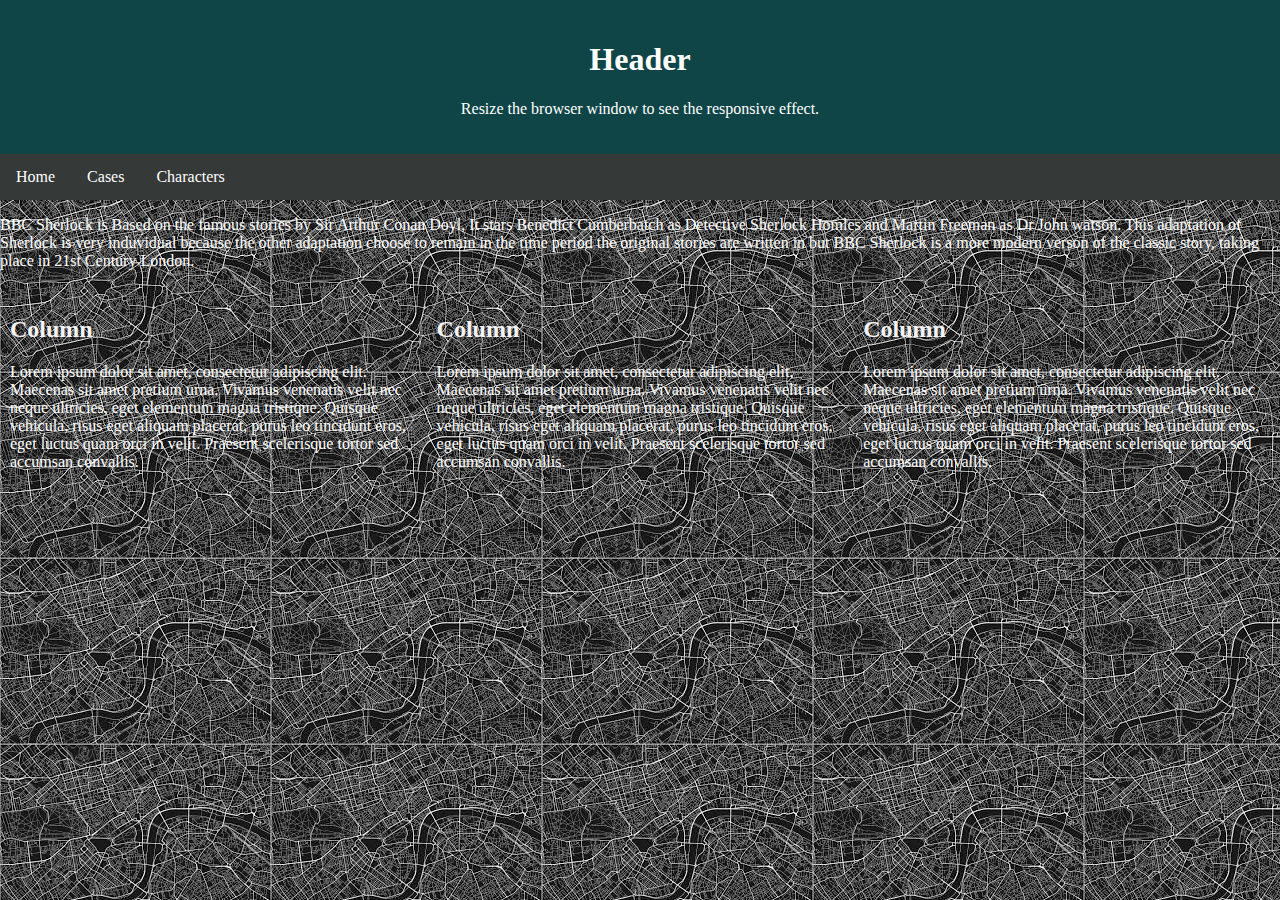
<file: index.html>
<!DOCTYPE html>
<html lang="en">
<head>
<title>Sherlock</title>
<meta charset="utf-8">
<meta name="viewport" content="width=device-width, initial-scale=1">
<link rel="stylesheet" type="text/css" href="Style.css" />

</head>
<body>
  

<div class="header">
  <h1>Header</h1>
  <p>Resize the browser window to see the responsive effect.</p>
</div>

<div class="topnav">
  <a href="index.html">Home</a>
  <a href="Cases.html">Cases</a>
  <a href="Characters.html">Characters</a>
</div>
  
<p> BBC Sherlock is Based on the famous stories by Sir Arthur Conan Doyl, It stars Benedict Cumberbatch as Detective Sherlock Homles and Martin Freeman as Dr John watson. This adaptation of Sherlock is very induvidual because the other adaptation choose to remain in the time period the original stories are written in but BBC Sherlock is a more modern verson of the classic story, taking place in 21st Century London. </p>

  <div class="row">
  <div class="column">
    <h2>Column</h2>
    <p>Lorem ipsum dolor sit amet, consectetur adipiscing elit. Maecenas sit amet pretium urna. Vivamus venenatis velit nec neque ultricies, eget elementum magna tristique. Quisque vehicula, risus eget aliquam placerat, purus leo tincidunt eros, eget luctus quam orci in velit. Praesent scelerisque tortor sed accumsan convallis.</p>
  </div>
  
  <div class="column">
    <h2>Column</h2>
    <p>Lorem ipsum dolor sit amet, consectetur adipiscing elit. Maecenas sit amet pretium urna. Vivamus venenatis velit nec neque ultricies, eget elementum magna tristique. Quisque vehicula, risus eget aliquam placerat, purus leo tincidunt eros, eget luctus quam orci in velit. Praesent scelerisque tortor sed accumsan convallis.</p>
  </div>
  
  <div class="column">
    <h2>Column</h2>
    <p>Lorem ipsum dolor sit amet, consectetur adipiscing elit. Maecenas sit amet pretium urna. Vivamus venenatis velit nec neque ultricies, eget elementum magna tristique. Quisque vehicula, risus eget aliquam placerat, purus leo tincidunt eros, eget luctus quam orci in velit. Praesent scelerisque tortor sed accumsan convallis.</p>
  </div>
</div>

</body>
</html>
</file>
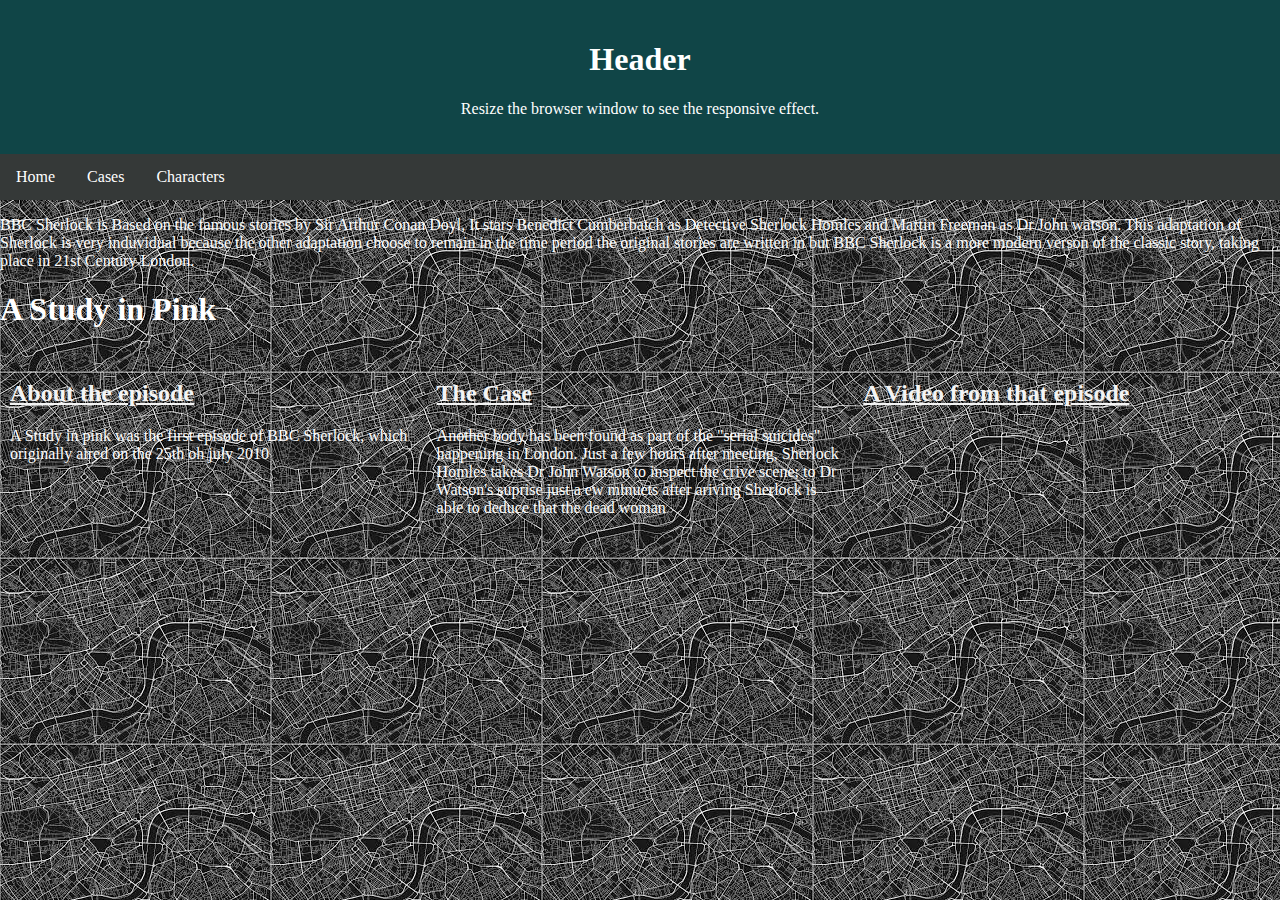
<file: Cases.html>
<!DOCTYPE html>
<html lang="en">
<head>
<title>Sherlock</title>
<meta charset="utf-8">
<meta name="viewport" content="width=device-width, initial-scale=1">
<link rel="stylesheet" type="text/css" href="Style.css" />

</head>
<body>

<div class="header">
  <h1>Header</h1>
  <p>Resize the browser window to see the responsive effect.</p>
</div>

<div class="topnav">
  <a href="index.html">Home</a>
  <a href="Cases.html">Cases</a>
  <a href="Characters.html">Characters</a>
</div>

<p> BBC Sherlock is Based on the famous stories by Sir Arthur Conan Doyl, It stars Benedict Cumberbatch as Detective Sherlock Homles and Martin Freeman as Dr John watson. This adaptation of Sherlock is very induvidual because the other adaptation choose to remain in the time period the original stories are written in but BBC Sherlock is a more modern verson of the classic story, taking place in 21st Century London. </p>

  <h1>A Study in Pink</h1>
<div class="row">
  <div class="column">
    <h2><u>About the episode</u></h2>
    <p>A Study in pink was the first episode of BBC Sherlock, which originally aired on the 25th oh july 2010</p>
  </div>
  
  <div class="column">
    <h2><u>The Case</u></h2>
    <p>Another body has been found as part of the "serial suicides" happening in London. Just a few hours after meeting, Sherlock Homles takes Dr John Watson to inspect the crive scene; to Dr Watson's suprise just a ew minuets after ariving Sherlock is able to deduce that the dead woman </p>
  </div>
  
  <div class="column">
    <h2><u>A Video from that episode</u></h2>
    <iframe width="510" height="265" src="https://www.youtube.com/embed/VaT7IYQgyqo" title="YouTube video player" frameborder="0" allow="accelerometer; autoplay; clipboard-write; encrypted-media; gyroscope; picture-in-picture; web-share" allowfullscreen></iframe>
  </div>
</div>

</body>
</html>
</file>
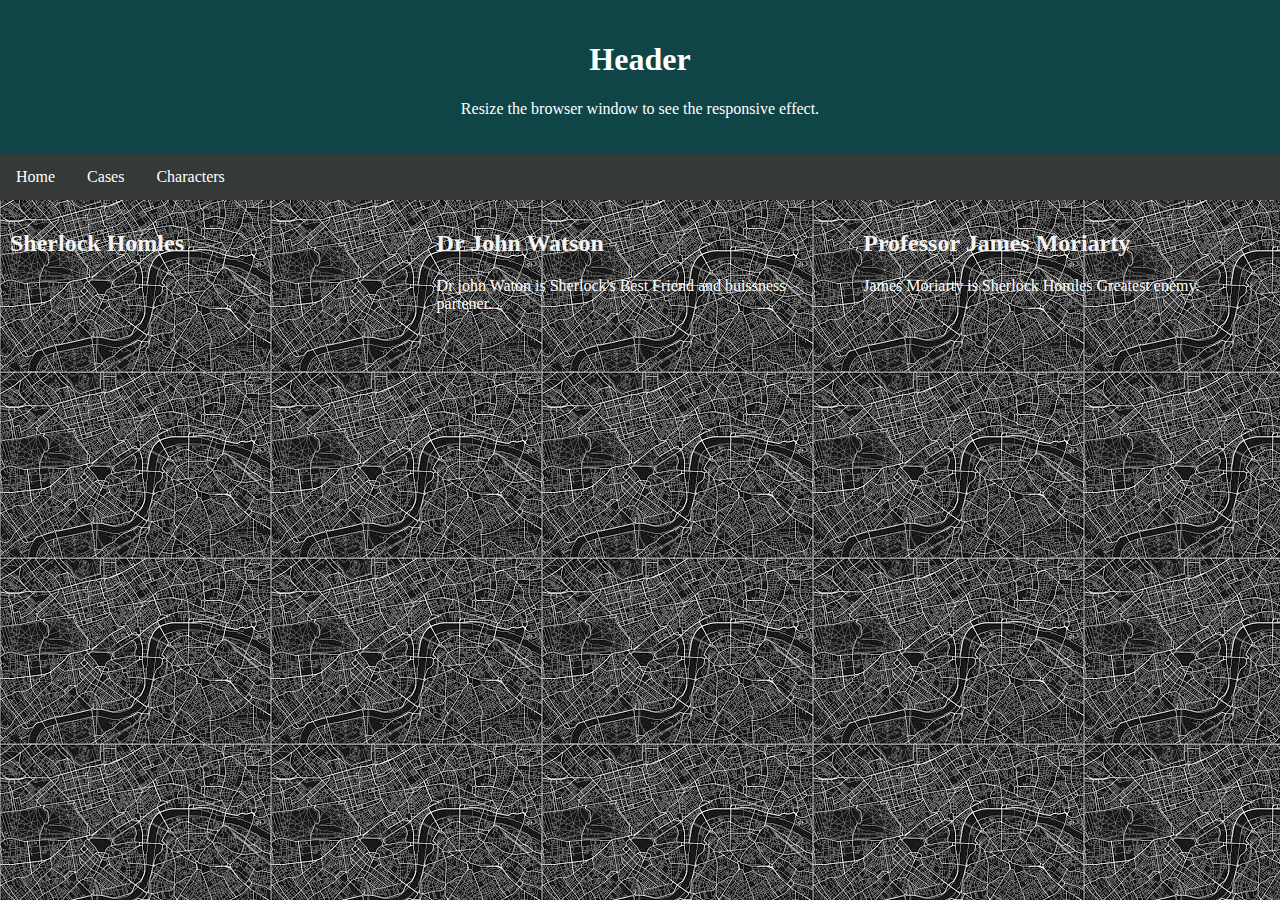
<file: Characters.html>
<!DOCTYPE html>
<html lang="en">
<head>
<title>Sherlock</title>
<meta charset="utf-8">
<meta name="viewport" content="width=device-width, initial-scale=1">
<link rel="stylesheet" type="text/css" href="Style.css" />

</head>
<body>

<div class="header">
  <h1>Header</h1>
  <p>Resize the browser window to see the responsive effect.</p>
</div>

<div class="topnav">
  <a href="index.html">Home</a>
  <a href="Cases.html">Cases</a>
  <a href="Characters.html">Characters</a>
</div>

<div class="row">
  <div class="column">
    <h2>Sherlock Homles</h2>
    <p></p>
  </div>
  
  <div class="column">
    <h2>Dr John Watson</h2>
    <p>Dr john Waton is Sherlock's Best Friend and buissness partener.</p>
  </div>
  
  <div class="column">
    <h2>Professor James Moriarty</h2>
    <p>James Moriarty is Sherlock Homles Greatest enemy.</p>
  </div>
</div>

</body>
</html>
</file>
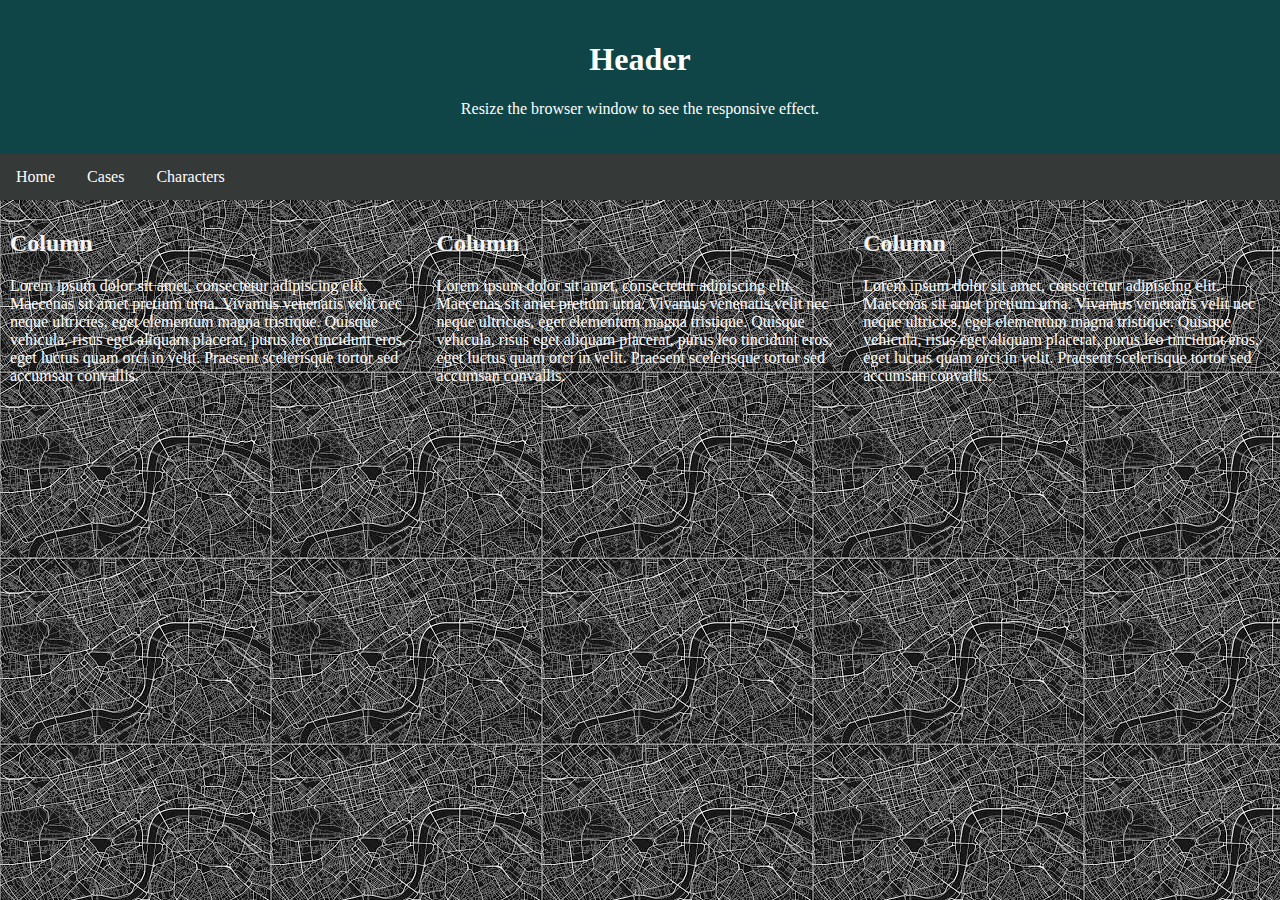
<file: Home.html>
<!DOCTYPE html>
<html lang="en">
<head>
<title>Sherlock</title>
<meta charset="utf-8">
<meta name="viewport" content="width=device-width, initial-scale=1">
<link rel="stylesheet" type="text/css" href="Style.css" />

</head>
<body>

<div class="header">
  <h1>Header</h1>
  <p>Resize the browser window to see the responsive effect.</p>
</div>

<div class="topnav">
  <a href="Home.html">Home</a>
  <a href="Cases.html">Cases</a>
  <a href="Characters.html">Characters</a>
</div>

<div class="row">
  <div class="column">
    <h2>Column</h2>
    <p>Lorem ipsum dolor sit amet, consectetur adipiscing elit. Maecenas sit amet pretium urna. Vivamus venenatis velit nec neque ultricies, eget elementum magna tristique. Quisque vehicula, risus eget aliquam placerat, purus leo tincidunt eros, eget luctus quam orci in velit. Praesent scelerisque tortor sed accumsan convallis.</p>
  </div>
  
  <div class="column">
    <h2>Column</h2>
    <p>Lorem ipsum dolor sit amet, consectetur adipiscing elit. Maecenas sit amet pretium urna. Vivamus venenatis velit nec neque ultricies, eget elementum magna tristique. Quisque vehicula, risus eget aliquam placerat, purus leo tincidunt eros, eget luctus quam orci in velit. Praesent scelerisque tortor sed accumsan convallis.</p>
  </div>
  
  <div class="column">
    <h2>Column</h2>
    <p>Lorem ipsum dolor sit amet, consectetur adipiscing elit. Maecenas sit amet pretium urna. Vivamus venenatis velit nec neque ultricies, eget elementum magna tristique. Quisque vehicula, risus eget aliquam placerat, purus leo tincidunt eros, eget luctus quam orci in velit. Praesent scelerisque tortor sed accumsan convallis.</p>
  </div>
</div>

</body>
</html>
</file>
<file: Style.css>
* {
  box-sizing: border-box;
}

body {
  margin: 0;
  background-image: url("londonmap.jpg");
}

p{
  color:white;
}

h1{
  color:white;
}


/* Style the header */
.header {
  background-color:#104547 ;
  padding: 20px;
  text-align: center;
}

/* Style the top navigation bar */
.topnav {
  overflow: hidden;
  background-color: #353938;
}

/* Style the topnav links */
.topnav a {
  float: left;
  display: block;
  color: white;
  text-align: center;
  padding: 14px 16px;
  text-decoration: none;
}

/* Change color on hover */
.topnav a:hover {
  background-color: #5f6664;
  color: black;
}

/* Create three equal columns that floats next to each other */
.column {
  float: left;
  width: 33.33%;
  padding: 10px;
  color: #f4f4f4;
}

/* Clear floats after the columns */
.row::after {
  content: "";
  display: table;
  clear: both;
}

/* Responsive layout - makes the three columns stack on top of each other instead of next to each other */
@media screen and (max-width:600px) {
  .column {
    width: 100%;
  }
}
</file>
